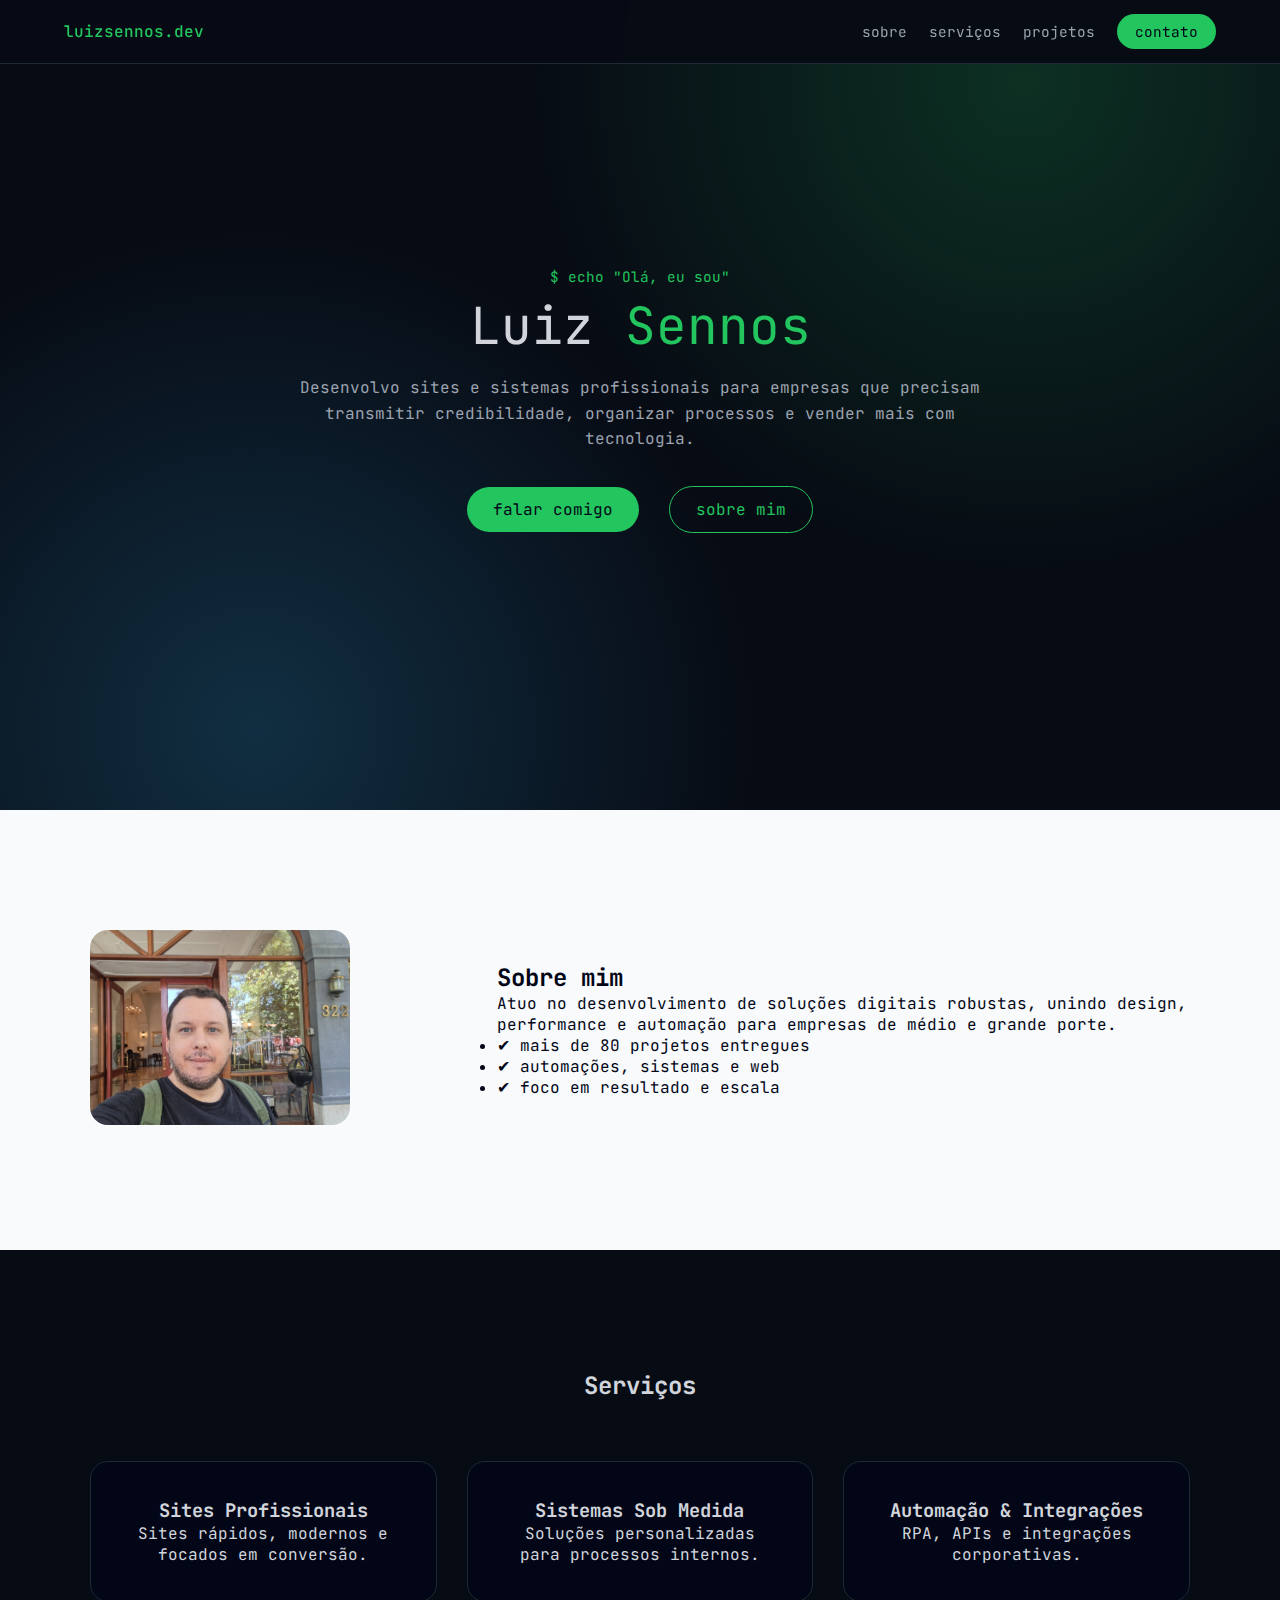
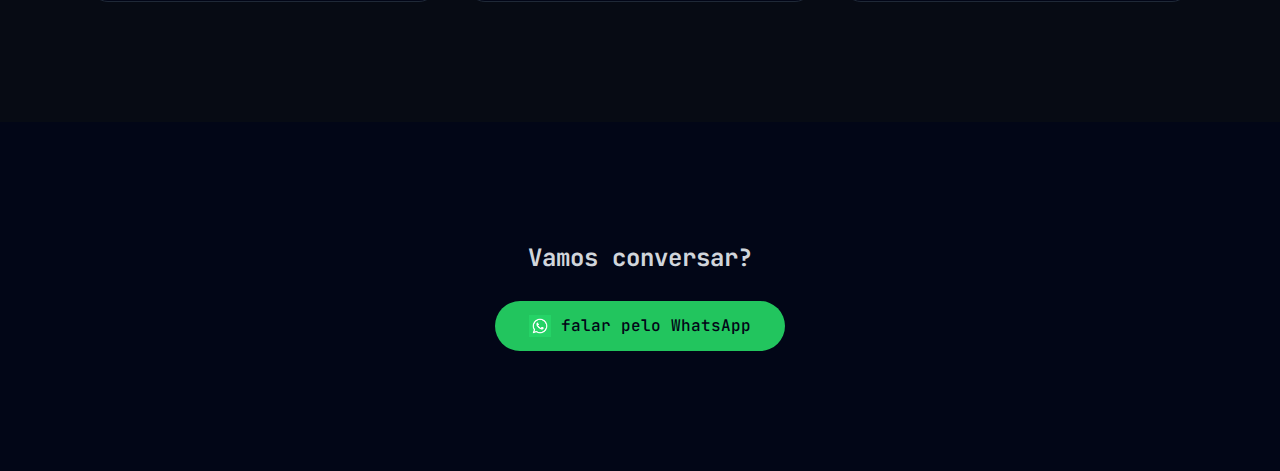
<file: index.html>
<!DOCTYPE html>
<html lang="pt-br">
<head>
<meta charset="UTF-8">
<title>Luiz Sennos | Sites Profissionais</title>
<meta name="viewport" content="width=device-width, initial-scale=1.0">

<link href="https://fonts.googleapis.com/css2?family=JetBrains+Mono:wght@300;400;500&display=swap" rel="stylesheet">
<link rel="stylesheet" href="assets/css/style.css">
</head>

<body>

<header>
  <div class="nav">
    <div class="brand">
      <strong>luizsennos.dev</strong>
      <button class="menu-toggle">☰</button>
    </div>

    <nav id="menu">
      <a href="#sobre">sobre</a>
      <a href="#servicos">serviços</a>
      <a href="portfolio.html">projetos</a>
      <a href="#contato" class="cta">contato</a>
    </nav>
  </div>
</header>

<section class="hero">
  <div class="hero-content">
    <p class="top">$ echo "Olá, eu sou"</p>
    <h1>Luiz <span>Sennos</span></h1>
    <p class="desc">
      Desenvolvo sites e sistemas profissionais para empresas que precisam
      transmitir credibilidade, organizar processos e vender mais com tecnologia.
    </p>
    <div class="hero-buttons">
      <a href="#contato" class="btn-primary">falar comigo</a>
      <a href="#sobre" class="btn-outline">sobre mim</a>
    </div>
  </div>
</section>

<section class="about" id="sobre">
  <div class="about-container">
    <div class="about-photo">
      <img src="assets/img/foto.jpg" alt="Luiz Sennos">
    </div>
    <div>
      <h2>Sobre mim</h2>
      <p>
        Atuo no desenvolvimento de soluções digitais robustas, unindo design,
        performance e automação para empresas de médio e grande porte.
      </p>
      <ul>
        <li>✔ mais de 80 projetos entregues</li>
        <li>✔ automações, sistemas e web</li>
        <li>✔ foco em resultado e escala</li>
      </ul>
    </div>
  </div>
</section>

<section class="services" id="servicos">
  <h2>Serviços</h2>
  <div class="services-grid">
    <div class="service-card">
      <h3>Sites Profissionais</h3>
      <p>Sites rápidos, modernos e focados em conversão.</p>
    </div>
    <div class="service-card">
      <h3>Sistemas Sob Medida</h3>
      <p>Soluções personalizadas para processos internos.</p>
    </div>
    <div class="service-card">
      <h3>Automação & Integrações</h3>
      <p>RPA, APIs e integrações corporativas.</p>
    </div>
  </div>
</section>
  
<section class="contact" id="contato">
  <h2>Vamos conversar?</h2>
  <a href="https://wa.me/5521969409771" target="_blank" class="whatsapp-btn">
    <img src="assets/img/whatsapp.png" alt="WhatsApp" class="whatsapp-icon">
    falar pelo WhatsApp
  </a>
</section>

<script>
const toggle = document.querySelector('.menu-toggle');
const menu = document.getElementById('menu');
toggle.addEventListener('click', () => {
  menu.classList.toggle('open');
});
</script>

</body>
</html>
</file>
<file: assets/css/style.css>
* {
  box-sizing: border-box;
  margin: 0;
  padding: 0;
}

body {
  font-family: 'JetBrains Mono', monospace;
  background: #070b14;
  color: #d1d5db;
}

/* HEADER */
header {
  position: fixed;
  top: 0;
  width: 100%;
  background: rgba(7,11,20,.95);
  backdrop-filter: blur(12px);
  border-bottom: 1px solid #1f2937;
  z-index: 50;
}

.nav {
  max-width: 1200px;
  margin: auto;
  padding: 14px 24px;
  display: flex;
  justify-content: space-between;
  align-items: center;
}

.brand {
  display: flex;
  align-items: center;
  gap: 16px;
}

.nav strong {
  color: #22c55e;
  font-weight: 500;
}

.nav nav {
  display: flex;
  align-items: center;
  gap: 22px;
}

.nav nav a {
  color: #9ca3af;
  text-decoration: none;
  font-size: .9rem;
}

.nav nav a.cta {
  background: #22c55e;
  color: #020617;
  padding: 8px 18px;
  border-radius: 999px;
}

.menu-toggle {
  display: none;
  background: none;
  border: none;
  color: #22c55e;
  font-size: 1.6rem;
  cursor: pointer;
}

/* HERO */
.hero {
  min-height: 90vh;
  display: flex;
  flex-direction: column;
  justify-content: flex-end; /* joga o conteúdo para baixo */
  align-items: center;
  text-align: center;
  position: relative;
  padding: 40px 20px; /* controla a distância da borda inferior */
}


.hero::before {
  content: "";
  position: absolute;
  inset: 0;
  background:
    radial-gradient(circle at 80% 10%, #22c55e33, transparent 40%),
    radial-gradient(circle at 20% 90%, #38bdf833, transparent 40%);
}

.hero-content {
  max-width: 720px;
  margin: auto;
  position: relative;
}


.hero .top {
  color: #22c55e;
  font-size: .9rem;
  margin-bottom: 6px;
}

.hero h1 {
  font-size: 3.2rem;
  font-weight: 400;
  margin-bottom: 16px;
}

.hero h1 span {
  color: #22c55e;
}

.hero .desc {
  color: #9ca3af;
  line-height: 1.6;
  margin-bottom: 24px;
}

.hero-buttons a {
  display: inline-block;
  margin: 10px;
  padding: 12px 26px;
  border-radius: 999px;
  text-decoration: none;
}

.btn-primary {
  background: #22c55e;
  color: #020617;
}

.btn-outline {
  border: 1px solid #22c55e;
  color: #22c55e;
}

/* ABOUT */
.about {
  background: #f8fafc;
  color: #020617;
  padding: 120px 20px;
}

.about-container {
  max-width: 1100px;
  margin: auto;
  display: grid;
  grid-template-columns: 1fr 2fr;
  gap: 60px;
  align-items: center;
}

.about-photo img {
  width: 100%;
  max-width: 260px;
  border-radius: 18px;
}

/* SERVICES */
.services {
  padding: 120px 20px;
  text-align: center;
}

.services-grid {
  max-width: 1100px;
  margin: 60px auto 0;
  display: grid;
  grid-template-columns: repeat(3,1fr);
  gap: 30px;
}

.service-card {
  background: #020617;
  border: 1px solid #1f2937;
  padding: 36px;
  border-radius: 18px;
}

/* PORTFOLIO */
.portfolio {
  background: #eef2f7;
  padding: 120px 20px;
  text-align: center;
}

.portfolio-grid {
  max-width: 1100px;
  margin: 60px auto 0;
  display: grid;
  grid-template-columns: repeat(3,1fr);
  gap: 30px;
}

.project {
  background: #ffffff;
  padding: 32px;
  border-radius: 18px;
  color: #020617; /* texto dentro dos cards */
}

/* título e descrição da seção */
.portfolio h2 {
  color: #020617;   /* preto escuro */
  font-weight: 600;
}

.portfolio p {
  color: #1f2937;   /* cinza escuro */
  font-size: 1.1rem;
}

/* subtítulos dos cards */
.portfolio .project h3 {
  color: #111827;   /* cinza bem escuro */
  font-weight: 600;
}

/* CONTACT */
.contact {
  background: #020617;
  padding: 120px 20px;
  text-align: center;
}

.contact h2 {
  margin-bottom: 28px;
}

.contact a {
  background: #22c55e;
  color: #020617;
  padding: 14px 34px;
  border-radius: 999px;
  text-decoration: none;
}

/* MOBILE */
@media (max-width: 900px) {

  .menu-toggle {
    display: block;
  }

  .nav {
    flex-wrap: wrap;
  }

  .nav nav {
    width: 100%;
    display: none;
    flex-direction: column;
    gap: 16px;
    margin-top: 20px;
    padding-bottom: 20px;
  }

  .nav nav.open {
    display: flex;
  }

  .about-container,
  .services-grid,
  .portfolio-grid {
    grid-template-columns: 1fr;
    text-align: center;
  }

  .hero h1 {
    font-size: 2.4rem;
  }
}

/* logos dos projetos */
.project-logo {
  display: block;
  margin: 0 auto 16px;
  max-width: 120px;
  height: auto;
  filter: grayscale(100%);
  transition: filter 0.3s ease, transform 0.3s ease;
}

.project-logo:hover {
  filter: grayscale(0%);
  transform: scale(1.05);
}

/* botão whatsapp */
.whatsapp-btn {
  display: inline-flex;
  align-items: center;
  gap: 10px;
  background: #25D366; /* verde oficial do WhatsApp */
  color: #020617;
  padding: 14px 34px;
  border-radius: 999px;
  text-decoration: none;
  font-weight: 500;
  transition: background 0.3s ease, transform 0.3s ease;
}

.whatsapp-btn:hover {
  background: #1ebe5d;
  transform: scale(1.05);
}

.whatsapp-icon {
  width: 22px;
  height: 22px;
}
</file>
